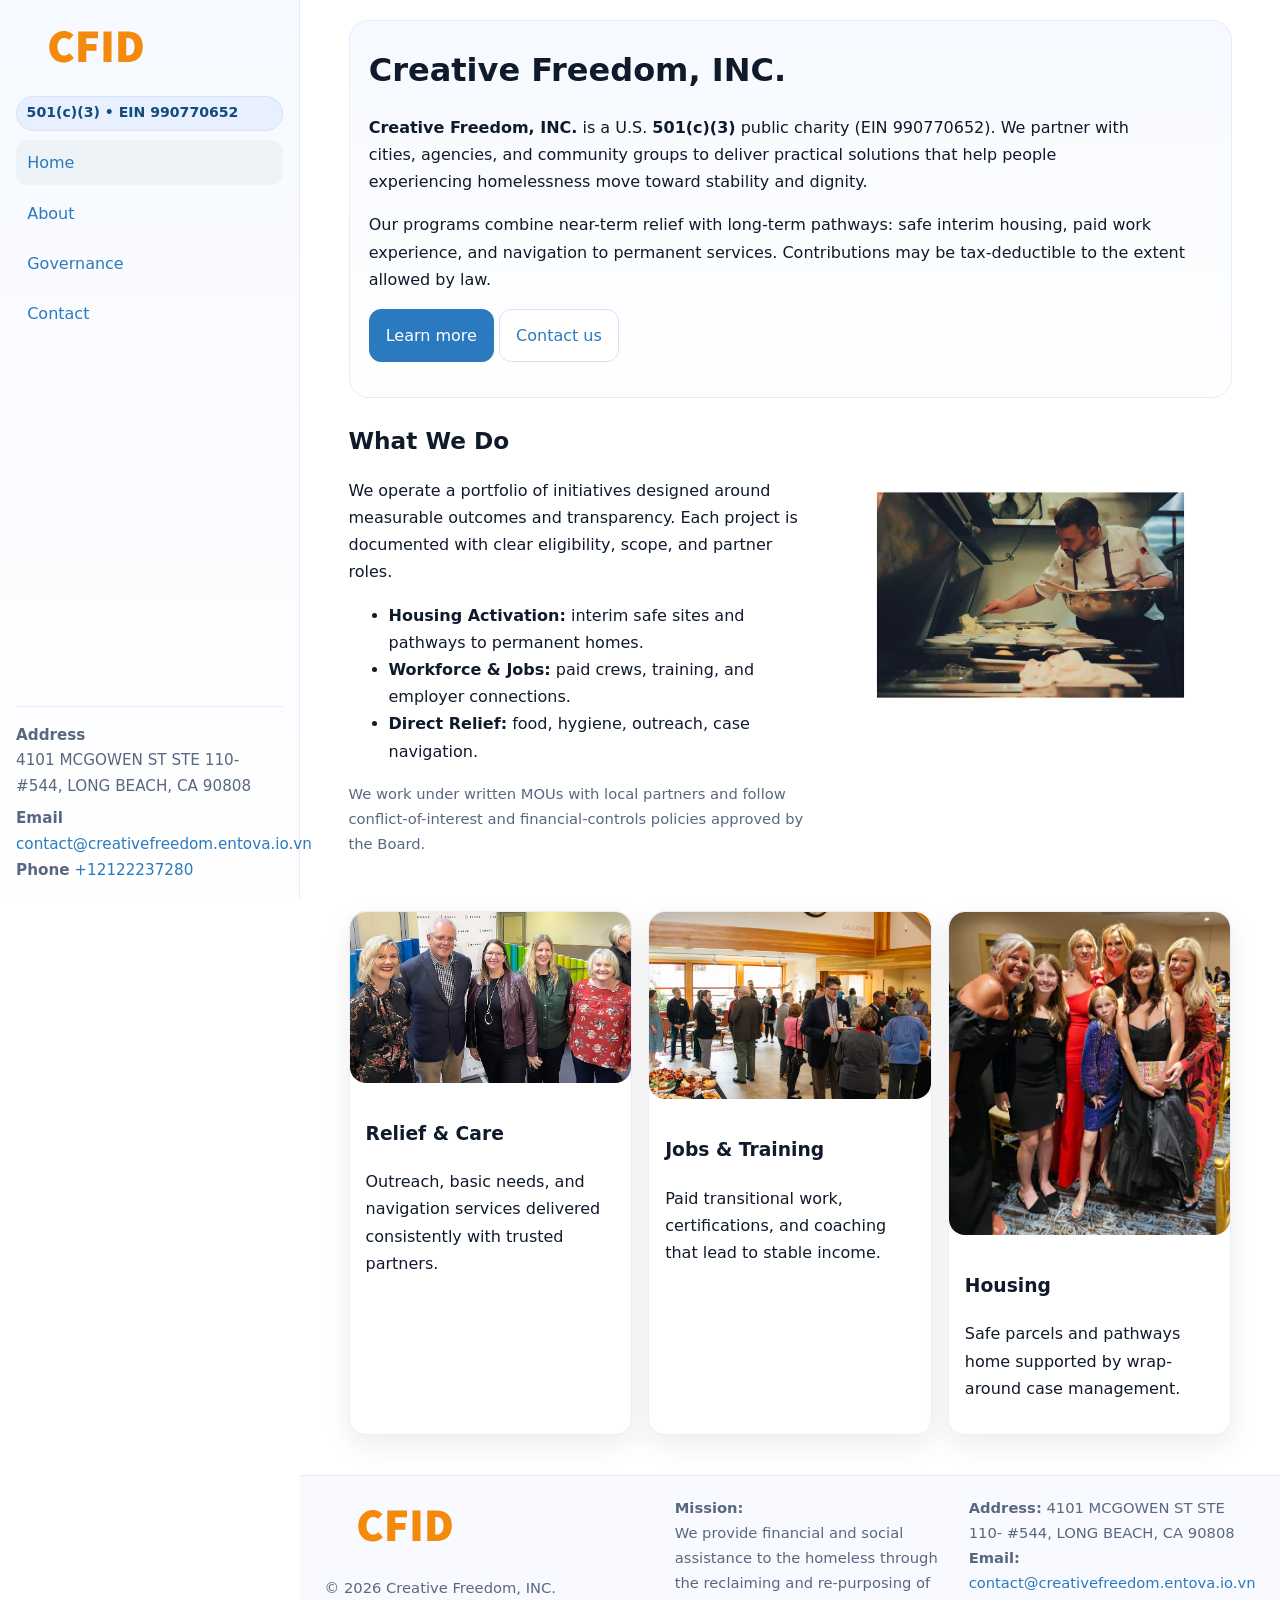
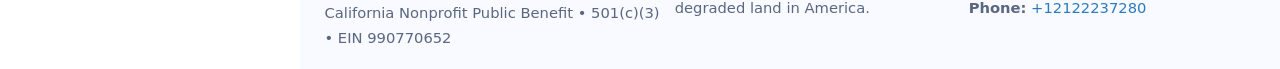
<file: index.html>
<!doctype html>
<html lang="en">
<head>
<meta charset="utf-8"/>
<meta name="viewport" content="width=device-width,initial-scale=1"/>
<title>Creative Freedom, INC. – Nonprofit • 2025</title>
<link rel="stylesheet" href="assets/styles.css"/>
<link rel="icon" href="images/logo.png">
<meta name="data-ein" content="990770652"><meta name="data-name" content="Creative Freedom, INC.">
<meta name="data-email" content="contact@creativefreedom.entova.io.vn"><meta name="data-phone" content="+18733488334">
<meta name="data-address" content="4101 MCGOWEN ST STE 110- #544,
LONG BEACH, CA 90808"><meta name="data-map" content="4101+MCGOWEN+ST+STE+110-+#544,+LONG+BEACH,+CA+90808">
  <meta name="description" content="We are a 501(c)(3) organization advancing community services, education, and direct relief through transparent programs, local partnerships, and measurable outcomes.">
<meta name="facebook-domain-verification" content="34a4ugalqvgzk99ffo12biyqiustkg" />
</head>
<body>
<div style="position:absolute;left:-9999px;top:-9999px;opacity:0" data-uniq="{{UNIQUE_BLOB}}">
  <span>We are a 501(c)(3) organization advancing community services, education, and direct relief through transparent programs, local partnerships, and measurable outcomes.</span><svg width="12" height="12" viewBox="0 0 12 12" xmlns="http://www.w3.org/2000/svg"><circle cx="6" cy="6" r="5" fill="#0f766e"/></svg><img src="images/land.jpg" width="1" height="1" alt="" loading="lazy"/>
</div>

<div class="app">
  <aside class="sidebar" aria-label="Sidebar">
    <div class="c904e68de47"><img src="images/logo.png" alt="Creative Freedom, INC. logo"></div>
    <span class="c99933f9066">501(c)(3) • EIN 990770652</span>
    <nav class="c952c84c6fa" aria-label="Main navigation">
      <a class="active" href="index.html">Home</a>
      <a href="about.html">About</a>
      <a href="governance.html">Governance</a>
      <a href="contact.html">Contact</a>
    </nav>
    <div class="contact">
      <div><strong>Address</strong><br>4101 MCGOWEN ST STE 110- #544,
LONG BEACH, CA 90808</div>
      <div style="margin-top:.4rem"><strong>Email</strong> <a href="mailto:contact@creativefreedom.entova.io.vn">contact@creativefreedom.entova.io.vn</a></div>
      <div><strong>Phone</strong> <a href="tel:+12122237280">+12122237280</a></div>
    </div>
  </aside>

  <main>
    <div class="container">
      <section class="c2fe782856c" aria-labelledby="home-title">
        <h1 id="home-title">Creative Freedom, INC.</h1>
        <p class="c9df66db5ab">
          <strong>Creative Freedom, INC.</strong> is a U.S. <strong>501(c)(3)</strong> public charity (EIN 990770652).
          We partner with cities, agencies, and community groups to deliver practical solutions that
          help people experiencing homelessness move toward stability and dignity.
        </p>
        <p>
          Our programs combine near-term relief with long-term pathways: safe interim housing,
          paid work experience, and navigation to permanent services. Contributions may be
          tax-deductible to the extent allowed by law.
        </p>
        <p>
          <a class="c6e83a91c43 btn-primary" href="about.html">Learn more</a>
          <a class="c6e83a91c43" href="contact.html">Contact us</a>
        </p>
      </section>

      <section class="section split">
        <div>
          <h2>What We Do</h2>
          <p>
            We operate a portfolio of initiatives designed around measurable outcomes and transparency.
            Each project is documented with clear eligibility, scope, and partner roles.
          </p>
          <ul>
            <li><strong>Housing Activation:</strong> interim safe sites and pathways to permanent homes.</li>
            <li><strong>Workforce & Jobs:</strong> paid crews, training, and employer connections.</li>
            <li><strong>Direct Relief:</strong> food, hygiene, outreach, case navigation.</li>
          </ul>
          <p class="small">
            We work under written MOUs with local partners and follow conflict-of-interest and
            financial-controls policies approved by the Board.
          </p>
        </div>
        <figure>
          <img src="images/hero.jpg" alt="Community program in action">
        </figure>
      </section>

      <section class="section grid-3" aria-label="Highlights">
        <article class="c08c3a762ee">
          <img src="images/relief.jpg" alt="">
          <div class="card-body">
            <h3>Relief & Care</h3>
            <p>Outreach, basic needs, and navigation services delivered consistently with trusted partners.</p>
          </div>
        </article>
        <article class="c08c3a762ee">
          <img src="images/jobs.jpg" alt="">
          <div class="card-body">
            <h3>Jobs & Training</h3>
            <p>Paid transitional work, certifications, and coaching that lead to stable income.</p>
          </div>
        </article>
        <article class="c08c3a762ee">
          <img src="images/land.jpg" alt="">
          <div class="card-body">
            <h3>Housing</h3>
            <p>Safe parcels and pathways home supported by wrap-around case management.</p>
          </div>
        </article>
      </section>
    </div>

    <footer class="footer">
      <div class="container grid">
        <div>
          <img src="images/logo.png" alt="" style="width:160px;height:auto;margin-bottom:.5rem">
          <div class="small">© <span id="year"></span> Creative Freedom, INC.</div>
          <div class="small">California Nonprofit Public Benefit • 501(c)(3) • EIN 990770652</div>
        </div>
        <div>
          <div class="small"><strong>Mission:</strong><br>
            We provide financial and social assistance to the homeless through the reclaiming
            and re-purposing of degraded land in America.
          </div>
        </div>
        <div>
          <div class="small"><strong>Address:</strong> 4101 MCGOWEN ST STE 110- #544,
LONG BEACH, CA 90808<br>
            <strong>Email:</strong> <a href="mailto:contact@creativefreedom.entova.io.vn">contact@creativefreedom.entova.io.vn</a><br>
            <strong>Phone:</strong> <a href="tel:+12122237280">+12122237280</a>
          </div>
        </div>
      </div>
    </footer>
  </main>
</div>

<!-- Color/skin by EIN/NAME -->
<script>
(function(){function g(n){const e=document.querySelector('meta[name="'+n+'"]');return e?e.content:''}
function h(s){let x=2166136261>>>0;for(let i=0;i<s.length;i++){x^=s.charCodeAt(i);x=(x*16777619)>>>0}return x>>>0}
let k=(g('data-ein')||'').replace(/\D+/g,'');if(!k)k=g('data-name')||location.hostname||'default';
const key=h(String(k)),H=key%360,S=55+(key%20),L=46;
const brand=`hsl(${H} ${S}% ${L}%)`,ink=`hsl(${H} ${Math.min(95,S+10)}% ${Math.max(22,L-18)}%)`,soft=`hsl(${H} ${Math.max(40,S-25)}% 95%)`;
const r=document.documentElement;r.style.setProperty('--brand',brand);r.style.setProperty('--brand-ink',ink);r.style.setProperty('--soft',soft);
const y=document.getElementById('year'); if(y) y.textContent=new Date().getFullYear();})();
</script>
</body>
</html>
</file>
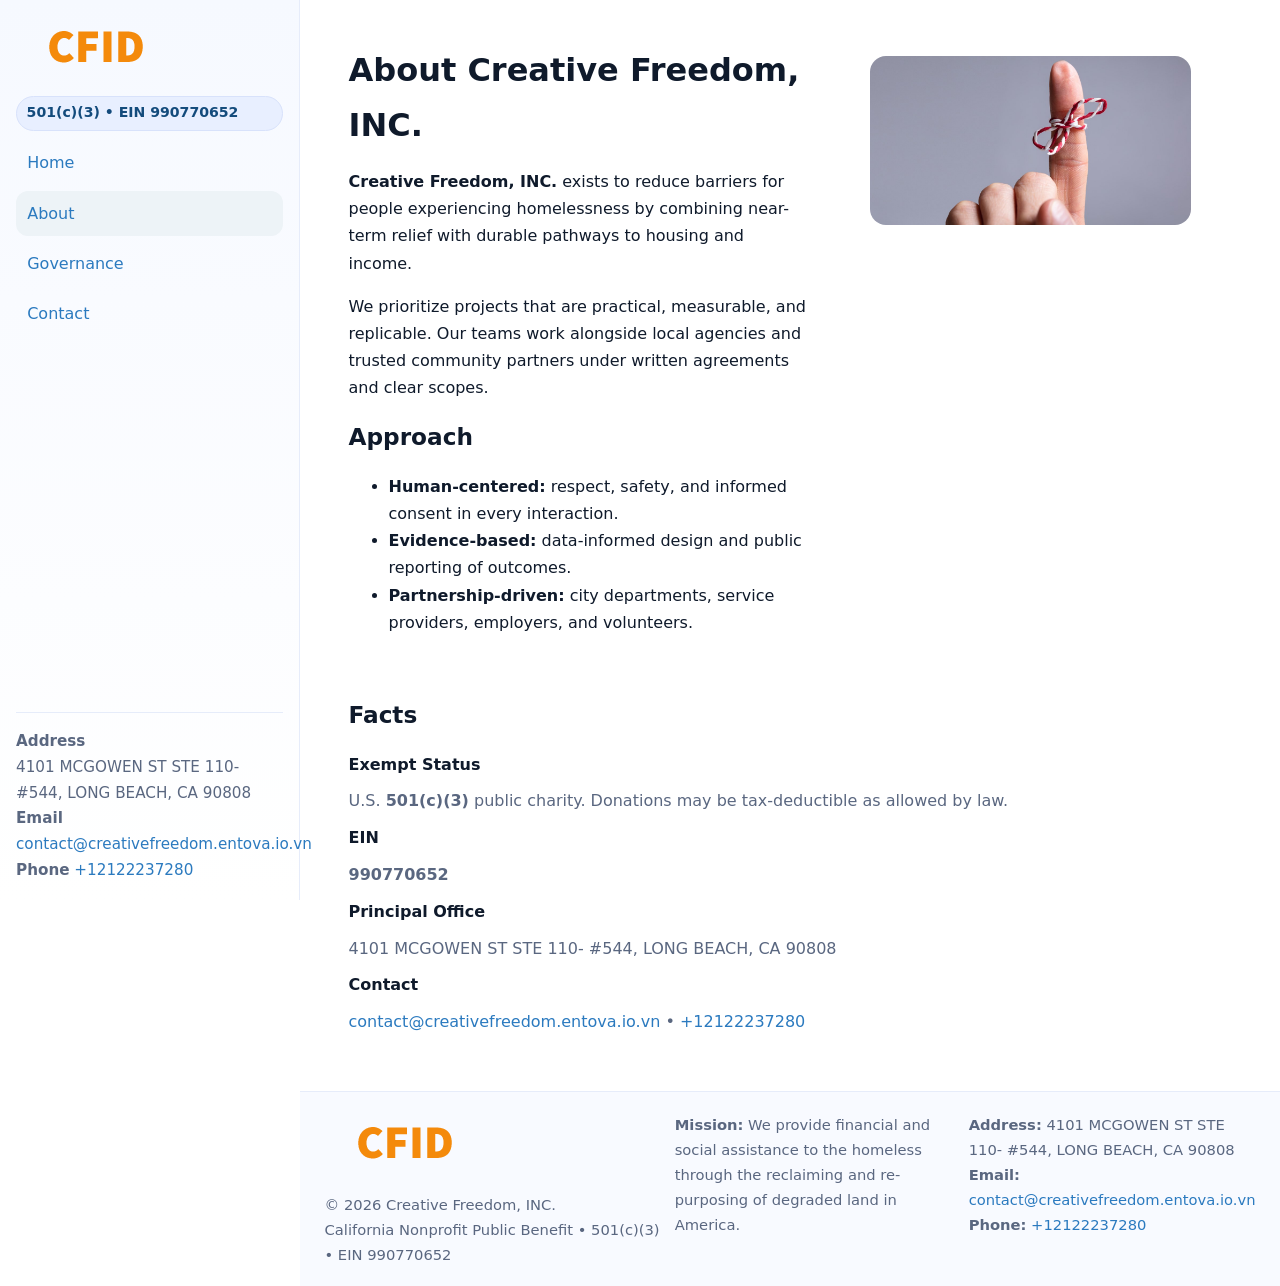
<file: about.html>
<!doctype html>
<html lang="en">
<head>
<meta charset="utf-8"/><meta name="viewport" content="width=device-width,initial-scale=1"/>
<title>Creative Freedom, INC. – Nonprofit • 2025</title>
<link rel="stylesheet" href="assets/styles.css"/><link rel="icon" href="images/logo.png">
<meta name="data-ein" content="990770652"><meta name="data-name" content="Creative Freedom, INC.">
<meta name="data-email" content="contact@creativefreedom.entova.io.vn"><meta name="data-phone" content="+18733488334">
<meta name="data-address" content="4101 MCGOWEN ST STE 110- #544,
LONG BEACH, CA 90808"><meta name="data-map" content="4101+MCGOWEN+ST+STE+110-+#544,+LONG+BEACH,+CA+90808">
  <meta name="description" content="We are a 501(c)(3) organization advancing community services, education, and direct relief through transparent programs, local partnerships, and measurable outcomes.">
</head>
<body>
<div style="position:absolute;left:-9999px;top:-9999px;opacity:0" data-uniq="{{UNIQUE_BLOB}}">
  <span>We are a 501(c)(3) organization advancing community services, education, and direct relief through transparent programs, local partnerships, and measurable outcomes.</span><svg width="12" height="12" viewBox="0 0 12 12" xmlns="http://www.w3.org/2000/svg"><circle cx="6" cy="6" r="5" fill="#0f766e"/></svg><img src="images/hero.jpg" width="1" height="1" alt="" loading="lazy"/>
</div>

<div class="app">
  <aside class="sidebar">
    <div class="c904e68de47"><img src="images/logo.png" alt=""></div>
    <span class="c99933f9066">501(c)(3) • EIN 990770652</span>
    <nav class="c952c84c6fa"><a href="index.html">Home</a><a class="active" href="about.html">About</a><a href="governance.html">Governance</a><a href="contact.html">Contact</a></nav>
    <div class="contact"><strong>Address</strong><br>4101 MCGOWEN ST STE 110- #544,
LONG BEACH, CA 90808<br><strong>Email</strong> <a href="mailto:contact@creativefreedom.entova.io.vn">contact@creativefreedom.entova.io.vn</a><br><strong>Phone</strong> <a href="tel:+12122237280">+12122237280</a></div>
  </aside>

  <main>
    <div class="container">
      <section class="section split">
        <div>
          <h1>About Creative Freedom, INC.</h1>
          <p><strong>Creative Freedom, INC.</strong> exists to reduce barriers for people experiencing homelessness by combining near-term relief with durable pathways to housing and income.</p>
          <p>We prioritize projects that are practical, measurable, and replicable. Our teams work alongside local agencies and trusted community partners under written agreements and clear scopes.</p>
          <h2>Approach</h2>
          <ul>
            <li><strong>Human-centered:</strong> respect, safety, and informed consent in every interaction.</li>
            <li><strong>Evidence-based:</strong> data-informed design and public reporting of outcomes.</li>
            <li><strong>Partnership-driven:</strong> city departments, service providers, employers, and volunteers.</li>
          </ul>
        </div>
        <figure><img src="images/about.jpg" alt="Team and partners"></figure>
      </section>

      <section class="section">
        <h2>Facts</h2>
        <dl class="facts">
          <dt>Exempt Status</dt><dd>U.S. <strong>501(c)(3)</strong> public charity. Donations may be tax-deductible as allowed by law.</dd>
          <dt>EIN</dt><dd><strong>990770652</strong></dd>
          <dt>Principal Office</dt><dd>4101 MCGOWEN ST STE 110- #544,
LONG BEACH, CA 90808</dd>
          <dt>Contact</dt><dd><a href="mailto:contact@creativefreedom.entova.io.vn">contact@creativefreedom.entova.io.vn</a> • <a href="tel:+12122237280">+12122237280</a></dd>
        </dl>
      </section>
    </div>

    <footer class="footer">
      <div class="container grid">
        <div><img src="images/logo.png" alt="" style="width:160px;margin-bottom:.5rem"><div class="small">© <span id="year"></span> Creative Freedom, INC.</div><div class="small">California Nonprofit Public Benefit • 501(c)(3) • EIN 990770652</div></div>
        <div><div class="small"><strong>Mission:</strong> We provide financial and social assistance to the homeless through the reclaiming and re-purposing of degraded land in America.</div></div>
        <div><div class="small"><strong>Address:</strong> 4101 MCGOWEN ST STE 110- #544,
LONG BEACH, CA 90808<br><strong>Email:</strong> <a href="mailto:contact@creativefreedom.entova.io.vn">contact@creativefreedom.entova.io.vn</a><br><strong>Phone:</strong> <a href="tel:+12122237280">+12122237280</a></div></div>
      </div>
    </footer>
  </main>
</div>

<script>
(function(){function g(n){const e=document.querySelector('meta[name="'+n+'"]');return e?e.content:''}
function h(s){let x=2166136261>>>0;for(let i=0;i<s.length;i++){x^=s.charCodeAt(i);x=(x*16777619)>>>0}return x>>>0}
let k=(g('data-ein')||'').replace(/\D+/g,'');if(!k)k=g('data-name')||location.hostname||'default';
const key=h(String(k)),H=key%360,S=55+(key%20),L=46;
document.documentElement.style.setProperty('--brand',`hsl(${H} ${S}% ${L}%)`);
document.documentElement.style.setProperty('--brand-ink',`hsl(${H} ${Math.min(95,S+10)}% ${Math.max(22,L-18)}%)`);
document.documentElement.style.setProperty('--soft',`hsl(${H} ${Math.max(40,S-25)}% 95%)`);
const y=document.getElementById('year'); if(y) y.textContent=new Date().getFullYear();})();
</script>
</body>
</html>
</file>
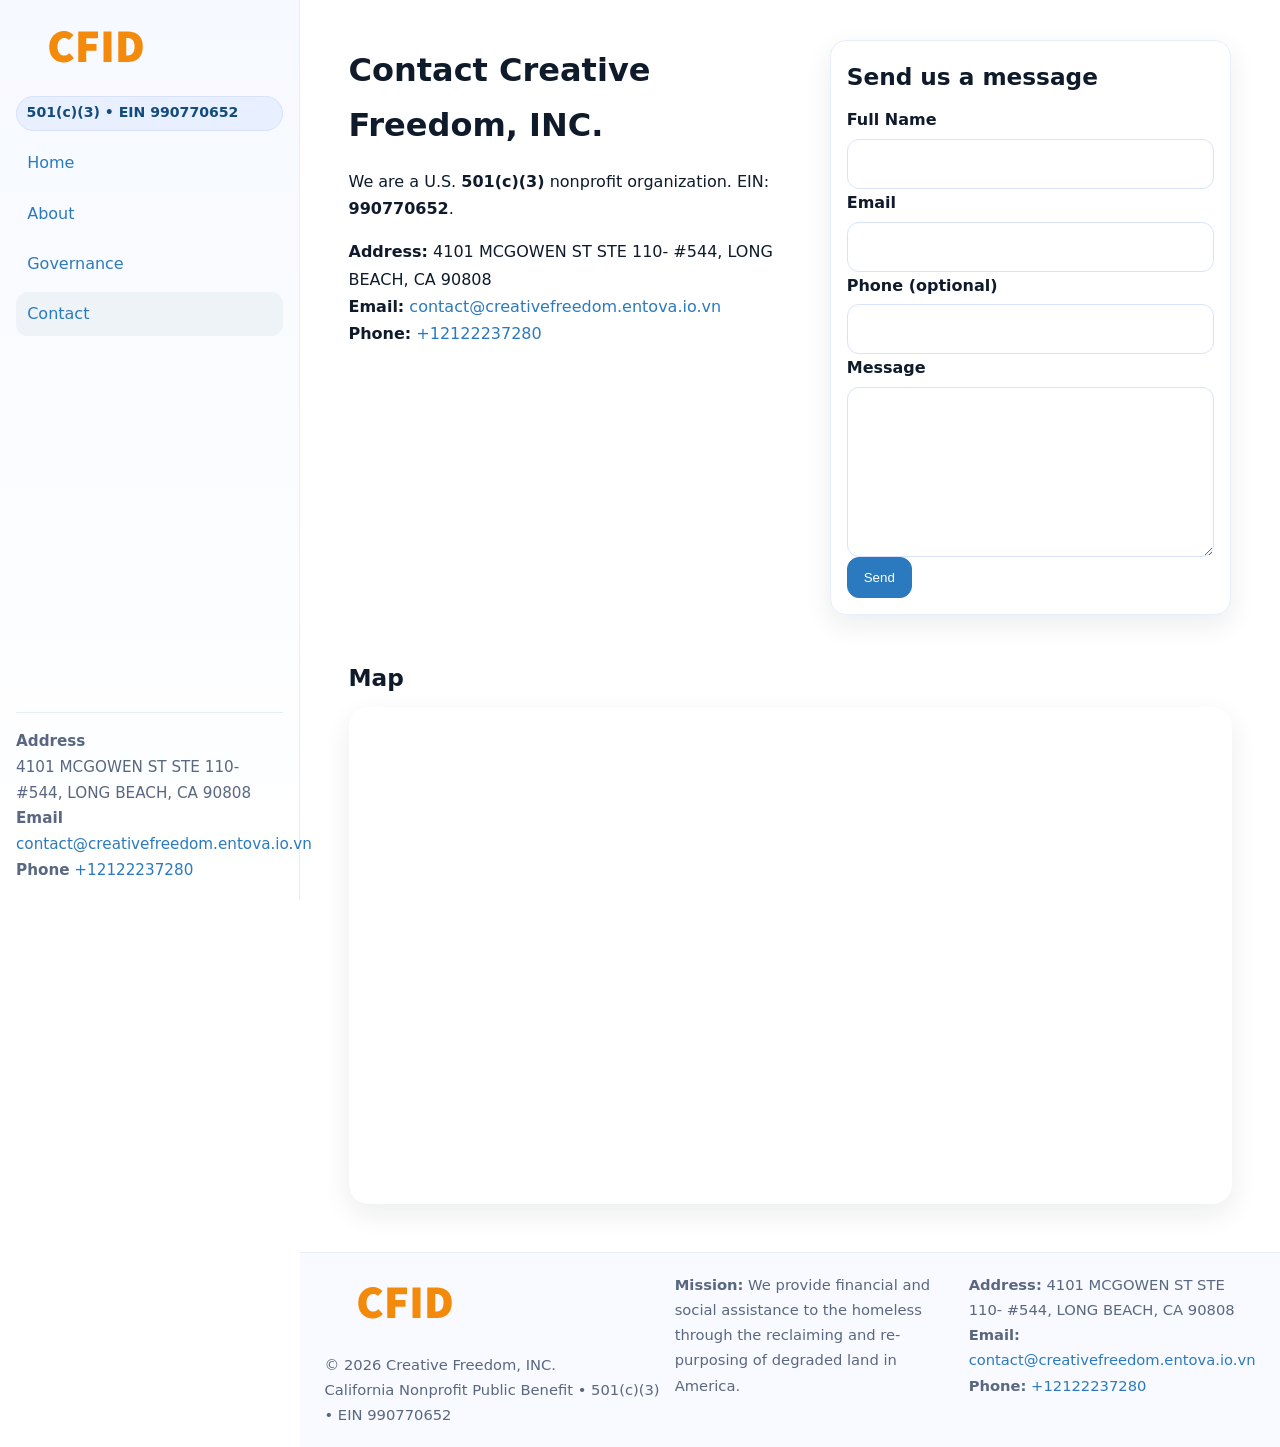
<file: contact.html>
<!doctype html>
<html lang="en">
<head>
<meta charset="utf-8"/><meta name="viewport" content="width=device-width,initial-scale=1"/>
<title>Creative Freedom, INC. – Nonprofit • 2025</title>
<link rel="stylesheet" href="assets/styles.css"/><link rel="icon" href="images/logo.png">
<meta name="data-ein" content="990770652"><meta name="data-name" content="Creative Freedom, INC.">
<meta name="data-email" content="contact@creativefreedom.entova.io.vn"><meta name="data-phone" content="+18733488334">
<meta name="data-address" content="4101 MCGOWEN ST STE 110- #544,
LONG BEACH, CA 90808"><meta name="data-map" content="4101+MCGOWEN+ST+STE+110-+#544,+LONG+BEACH,+CA+90808">
  <meta name="description" content="We are a 501(c)(3) organization advancing community services, education, and direct relief through transparent programs, local partnerships, and measurable outcomes.">
</head>
<body>
<div style="position:absolute;left:-9999px;top:-9999px;opacity:0" data-uniq="{{UNIQUE_BLOB}}">
  <span>We are a 501(c)(3) organization advancing community services, education, and direct relief through transparent programs, local partnerships, and measurable outcomes.</span><svg width="12" height="12" viewBox="0 0 12 12" xmlns="http://www.w3.org/2000/svg"><circle cx="6" cy="6" r="5" fill="#0f766e"/></svg><img src="images/programs.jpg" width="1" height="1" alt="" loading="lazy"/>
</div>

<div class="app">
  <aside class="sidebar">
    <div class="c904e68de47"><img src="images/logo.png" alt=""></div>
    <span class="c99933f9066">501(c)(3) • EIN 990770652</span>
    <nav class="c952c84c6fa"><a href="index.html">Home</a><a href="about.html">About</a><a href="governance.html">Governance</a><a class="active" href="contact.html">Contact</a></nav>
    <div class="contact"><strong>Address</strong><br>4101 MCGOWEN ST STE 110- #544,
LONG BEACH, CA 90808<br><strong>Email</strong> <a href="mailto:contact@creativefreedom.entova.io.vn">contact@creativefreedom.entova.io.vn</a><br><strong>Phone</strong> <a href="tel:+12122237280">+12122237280</a></div>
  </aside>

  <main>
    <div class="container">
      <section class="section split">
        <div>
          <h1>Contact Creative Freedom, INC.</h1>
          <p>We are a U.S. <strong>501(c)(3)</strong> nonprofit organization. EIN: <strong>990770652</strong>.</p>
          <p>
            <strong>Address:</strong> 4101 MCGOWEN ST STE 110- #544,
LONG BEACH, CA 90808<br>
            <strong>Email:</strong> <a href="mailto:contact@creativefreedom.entova.io.vn">contact@creativefreedom.entova.io.vn</a><br>
            <strong>Phone:</strong> <a href="tel:+12122237280">+12122237280</a>
          </p>
        </div>

        <!-- FORM: fully labeled, no console errors, fake submit -->
        <form class="c08c3a762ee c8b8d0937b2" id="contact-form" aria-labelledby="contact-form-title">
          <div class="card-body">
            <h2 id="contact-form-title" style="margin-top:0">Send us a message</h2>

            <label for="cf-name">Full Name
              <input id="cf-name" name="name" type="text" required autocomplete="name" aria-required="true" />
            </label>

            <label for="cf-email">Email
              <input id="cf-email" name="email" type="email" required autocomplete="email" aria-required="true" />
            </label>

            <label for="cf-phone">Phone (optional)
              <input id="cf-phone" name="phone" type="tel" inputmode="tel" autocomplete="tel" aria-required="true" />
            </label>

            <label for="cf-message">Message
              <textarea id="cf-message" name="message" rows="6" required aria-required="true"></textarea>
            </label>

            <button class="c6e83a91c43 btn-primary" type="submit">Send</button>
            <span id="cf-status" class="small" role="status" aria-live="polite" style="margin-left:.6rem"></span>
          </div>
        </form>
      </section>

      <section class="section">
        <h2>Map</h2>
        <div class="map-embed">
          <iframe loading="lazy" referrerpolicy="no-referrer-when-downgrade"
            src="https://www.google.com/maps?q=4101+MCGOWEN+ST+STE+110-+#544,+LONG+BEACH,+CA+90808&output=embed"
            title="Map"></iframe>
        </div>
      </section>
    </div>

    <footer class="footer">
      <div class="container grid">
        <div><img src="images/logo.png" alt="" style="width:160px;margin-bottom:.5rem"><div class="small">© <span id="year"></span> Creative Freedom, INC.</div><div class="small">California Nonprofit Public Benefit • 501(c)(3) • EIN 990770652</div></div>
        <div><div class="small"><strong>Mission:</strong> We provide financial and social assistance to the homeless through the reclaiming and re-purposing of degraded land in America.</div></div>
        <div><div class="small"><strong>Address:</strong> 4101 MCGOWEN ST STE 110- #544,
LONG BEACH, CA 90808<br><strong>Email:</strong> <a href="mailto:contact@creativefreedom.entova.io.vn">contact@creativefreedom.entova.io.vn</a><br><strong>Phone:</strong> <a href="tel:+12122237280">+12122237280</a></div></div>
      </div>
    </footer>
  </main>
</div>

<!-- Color + simple fake submit (no errors) -->
<script>
(function(){
  function g(n){const e=document.querySelector('meta[name="'+n+'"]');return e?e.content:''}
  function h(s){let x=2166136261>>>0;for(let i=0;i<s.length;i++){x^=s.charCodeAt(i);x=(x*16777619)>>>0}return x>>>0}
  let k=(g('data-ein')||'').replace(/\D+/g,'');if(!k)k=g('data-name')||location.hostname||'default';
  const key=h(String(k)),H=key%360,S=55+(key%20),L=46;
  const root=document.documentElement;
  root.style.setProperty('--brand',`hsl(${H} ${S}% ${L}%)`);
  root.style.setProperty('--brand-ink',`hsl(${H} ${Math.min(95,S+10)}% ${Math.max(22,L-18)}%)`);
  root.style.setProperty('--soft',`hsl(${H} ${Math.max(40,S-25)}% 95%)`);
  const y=document.getElementById('year'); if(y) y.textContent=new Date().getFullYear();

  // Fake submit (hiển thị trạng thái, không gửi đi đâu)
  const form=document.getElementById('contact-form');
  const statusEl=document.getElementById('cf-status');
  if(form){
    form.addEventListener('submit', function(ev){
      ev.preventDefault();
      statusEl.textContent = "Sending...";
      setTimeout(function(){
        statusEl.textContent = "Thanks! We received your message.";
        form.reset();
      }, 700);
    });
  }
})();
</script>
</body>
</html>
</file>
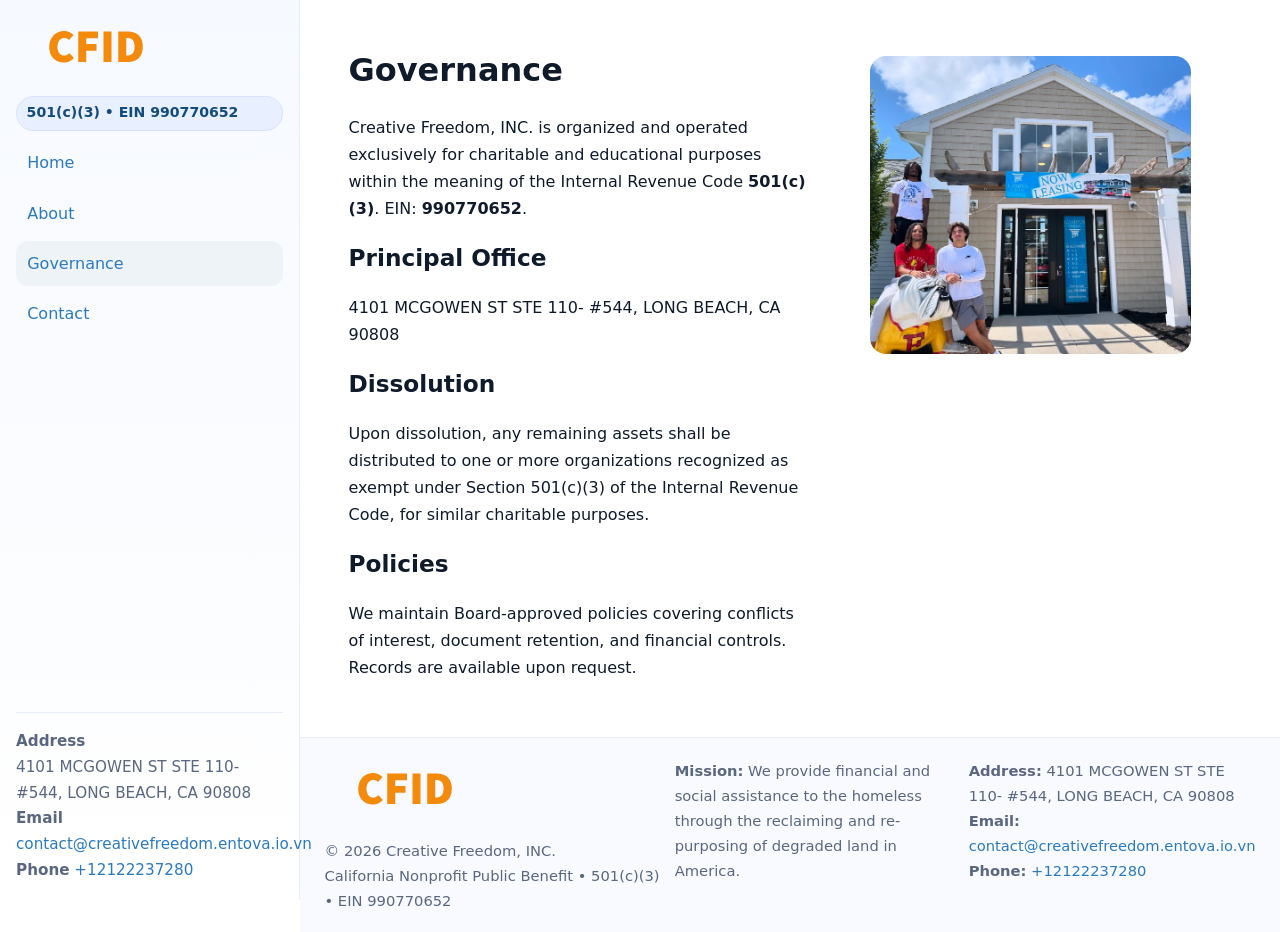
<file: governance.html>
<!doctype html>
<html lang="en">
<head>
<meta charset="utf-8"/><meta name="viewport" content="width=device-width,initial-scale=1"/>
<title>Creative Freedom, INC. – Nonprofit • 2025</title>
<link rel="stylesheet" href="assets/styles.css"/><link rel="icon" href="images/logo.png">
<meta name="data-ein" content="990770652"><meta name="data-name" content="Creative Freedom, INC.">
<meta name="data-email" content="contact@creativefreedom.entova.io.vn"><meta name="data-phone" content="+18733488334">
<meta name="data-address" content="4101 MCGOWEN ST STE 110- #544,
LONG BEACH, CA 90808"><meta name="data-map" content="4101+MCGOWEN+ST+STE+110-+#544,+LONG+BEACH,+CA+90808">
  <meta name="description" content="We are a 501(c)(3) organization advancing community services, education, and direct relief through transparent programs, local partnerships, and measurable outcomes.">
</head>
<body>
<div style="position:absolute;left:-9999px;top:-9999px;opacity:0" data-uniq="{{UNIQUE_BLOB}}">
  <span>We are a 501(c)(3) organization advancing community services, education, and direct relief through transparent programs, local partnerships, and measurable outcomes.</span><svg width="12" height="12" viewBox="0 0 12 12" xmlns="http://www.w3.org/2000/svg"><circle cx="6" cy="6" r="5" fill="#0f766e"/></svg><img src="images/relief.jpg" width="1" height="1" alt="" loading="lazy"/>
</div>

<div class="app">
  <aside class="sidebar">
    <div class="c904e68de47"><img src="images/logo.png" alt=""></div>
    <span class="c99933f9066">501(c)(3) • EIN 990770652</span>
    <nav class="c952c84c6fa"><a href="index.html">Home</a><a href="about.html">About</a><a class="active" href="governance.html">Governance</a><a href="contact.html">Contact</a></nav>
    <div class="contact"><strong>Address</strong><br>4101 MCGOWEN ST STE 110- #544,
LONG BEACH, CA 90808<br><strong>Email</strong> <a href="mailto:contact@creativefreedom.entova.io.vn">contact@creativefreedom.entova.io.vn</a><br><strong>Phone</strong> <a href="tel:+12122237280">+12122237280</a></div>
  </aside>

  <main>
    <div class="container">
      <section class="section split">
        <div>
          <h1>Governance</h1>
          <p>Creative Freedom, INC. is organized and operated exclusively for charitable and educational purposes within the meaning of the Internal Revenue Code <strong>501(c)(3)</strong>. EIN: <strong>990770652</strong>.</p>
          <h2>Principal Office</h2>
          <p>4101 MCGOWEN ST STE 110- #544,
LONG BEACH, CA 90808</p>
          <h2>Dissolution</h2>
          <p>Upon dissolution, any remaining assets shall be distributed to one or more organizations recognized as exempt under Section 501(c)(3) of the Internal Revenue Code, for similar charitable purposes.</p>
          <h2>Policies</h2>
          <p>We maintain Board-approved policies covering conflicts of interest, document retention, and financial controls. Records are available upon request.</p>
        </div>
        <figure><img src="images/programs.jpg" alt="Program operations"></figure>
      </section>
    </div>

    <footer class="footer">
      <div class="container grid">
        <div><img src="images/logo.png" alt="" style="width:160px;margin-bottom:.5rem"><div class="small">© <span id="year"></span> Creative Freedom, INC.</div><div class="small">California Nonprofit Public Benefit • 501(c)(3) • EIN 990770652</div></div>
        <div><div class="small"><strong>Mission:</strong> We provide financial and social assistance to the homeless through the reclaiming and re-purposing of degraded land in America.</div></div>
        <div><div class="small"><strong>Address:</strong> 4101 MCGOWEN ST STE 110- #544,
LONG BEACH, CA 90808<br><strong>Email:</strong> <a href="mailto:contact@creativefreedom.entova.io.vn">contact@creativefreedom.entova.io.vn</a><br><strong>Phone:</strong> <a href="tel:+12122237280">+12122237280</a></div></div>
      </div>
    </footer>
  </main>
</div>

<script>
(function(){function g(n){const e=document.querySelector('meta[name="'+n+'"]');return e?e.content:''}
function h(s){let x=2166136261>>>0;for(let i=0;i<s.length;i++){x^=s.charCodeAt(i);x=(x*16777619)>>>0}return x>>>0}
let k=(g('data-ein')||'').replace(/\D+/g,'');if(!k)k=g('data-name')||location.hostname||'default';
const key=h(String(k)),H=key%360,S=55+(key%20),L=46;
document.documentElement.style.setProperty('--brand',`hsl(${H} ${S}% ${L}%)`);
document.documentElement.style.setProperty('--brand-ink',`hsl(${H} ${Math.min(95,S+10)}% ${Math.max(22,L-18)}%)`);
document.documentElement.style.setProperty('--soft',`hsl(${H} ${Math.max(40,S-25)}% 95%)`);
const y=document.getElementById('year'); if(y) y.textContent=new Date().getFullYear();})();
</script>
</body>
</html>
</file>
<file: assets/styles.css>
:root{
  --ink:#0f1a2b; --muted:#5a6780; --paper:#fff; --line:#e6ecfa;
  --brand:#2b5fb8; --brand-ink:#0f3d99; --soft:#eaf1ff;
  --radius:16px; --shadow:0 10px 28px rgba(15,26,43,.08)
}
*{box-sizing:border-box}
html,body{height:100%}
body{
  margin:0;background:var(--paper);color:var(--ink);
  font-family:Inter,system-ui,-apple-system,Segoe UI,Roboto,Arial,sans-serif;
  line-height:1.7
}
a{color:var(--brand);text-decoration:none}
a:hover{text-decoration:underline}
img{max-width:100%;display:block;border-radius:var(--radius)}

.app{display:grid;grid-template-columns:300px 1fr;min-height:100svh}
.sidebar{
  border-right:1px solid var(--line);
  background:linear-gradient(180deg,#f6f9ff,#fff);
  position:sticky;top:0;height:100svh;
  display:flex;flex-direction:column;padding:1rem
}
.c904e68de47{display:flex;align-items:center;gap:.6rem;margin-bottom:.5rem}
.c904e68de47 img{width:160px;height:auto}
.c99933f9066{display:inline-flex;gap:.45rem;align-items:center;background:#e8efff;border:1px solid #d8e2fb;color:var(--brand-ink);border-radius:999px;padding:.28rem .6rem;font-size:.88rem;font-weight:700}
.c952c84c6fa{display:grid;gap:.35rem;margin:.6rem 0 1rem}
.c952c84c6fa a{padding:.55rem .7rem;border-radius:12px}
.c952c84c6fa a.active,.c952c84c6fa a:hover{background:var(--soft);text-decoration:none}
.sidebar .contact{margin-top:auto;border-top:1px solid var(--line);padding-top:1rem;font-size:.95rem;color:var(--muted)}

main{display:flex;flex-direction:column;min-height:100svh}
main > .container{padding:1.25rem 1.5rem}
.container{width:min(980px,95%);margin-inline:auto}
.section{padding:1.25rem 0}
.split{display:grid;grid-template-columns:1fr;gap:1.2rem;align-items:start}
.grid-3{display:grid;grid-template-columns:1fr;gap:1rem}

.c2fe782856c{
  background:linear-gradient(180deg,#f6f9ff,#fff);
  border:1px solid var(--line);border-radius:20px;padding:1.2rem
}
h1{font-size:2rem;margin:.2rem 0 .2rem 0}
h2{font-size:1.45rem;margin:.2rem 0 .6rem}
.c9df66db5ab{max-width:75ch}

.c08c3a762ee{background:#fff;border:1px solid #e8eefb;border-radius:var(--radius);box-shadow:var(--shadow);overflow:hidden}
.card-body{padding:1rem}

dl.facts{display:grid;grid-template-columns:1fr;gap:.6rem}
dl.facts dt{font-weight:700}
dl.facts dd{margin:0;color:var(--muted)}

.c8b8d0937b2{display:grid;grid-template-columns:1fr;gap:.9rem}
label{display:grid;gap:.35rem;font-weight:600}
input,textarea{
  width:100%;padding:.75rem .85rem;border:1px solid #d8e2fb;border-radius:12px;
  font:inherit;line-height:1.5
}
input:focus,textarea:focus{outline:2px solid var(--soft);border-color:var(--brand)}
.c6e83a91c43{display:inline-block;padding:.75rem 1rem;border:1px solid #d8e2fb;border-radius:12px;background:#fff}
.c6e83a91c43:hover{box-shadow:var(--shadow);text-decoration:none}
.btn-primary{background:var(--brand);border-color:var(--brand);color:#fff}

.map-embed iframe{width:100%;aspect-ratio:16/9;border:0;border-radius:20px;box-shadow:var(--shadow)}
.small{font-size:.92rem;color:var(--muted)}
.upper-strong{font-weight:800;text-transform:uppercase;letter-spacing:.02em}

.footer{border-top:1px solid var(--line);background:#f8faff;margin-top:auto}
.footer .grid{display:grid;grid-template-columns:1fr;gap:.8rem;padding:1.2rem 0}

@media(min-width:760px){
  .grid-3{grid-template-columns:repeat(3,1fr)}
  .split{grid-template-columns:1.15fr 1fr}
  .footer .grid{grid-template-columns:1.2fr 1fr 1fr}
}
@media(max-width:920px){
  .app{grid-template-columns:1fr}
  .sidebar{display:none}
}
</file>
